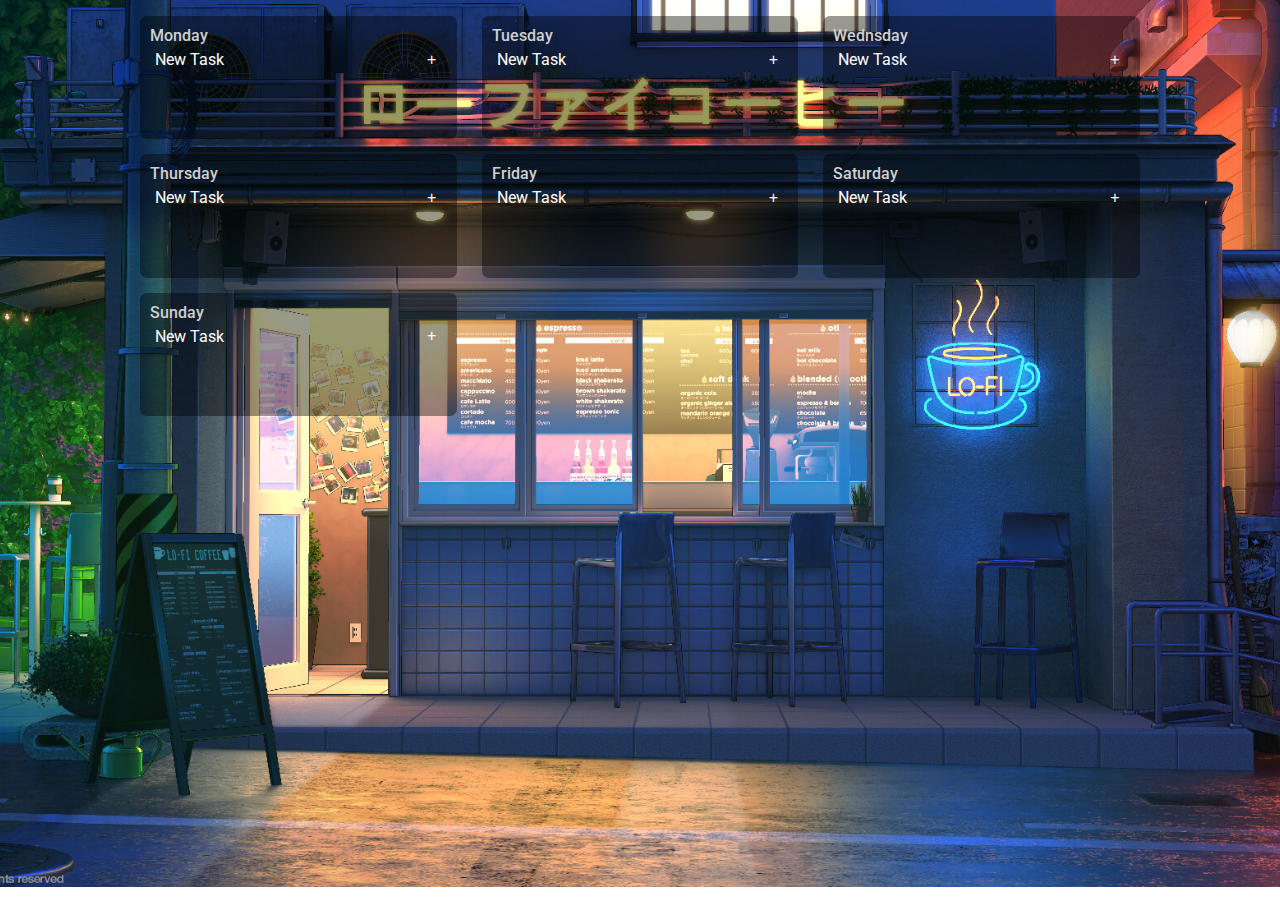
<file: index.html>
<!DOCTYPE html>
<html lang="en">
<head>
  <meta charset="UTF-8">
  <meta name="viewport" content="width=device-width, initial-scale=1.0">
  <title>To-do-list</title>
  <link rel="stylesheet" href="Styles/My To-Do-List.css">
  <!--Roboto-->
  <link rel="preconnect" href="https://fonts.googleapis.com">
  <link rel="preconnect" href="https://fonts.gstatic.com" crossorigin>
  <link href="https://fonts.googleapis.com/css2?family=Roboto:ital,wght@0,100;0,300;0,400;0,500;0,700;0,900;1,100;1,300;1,400;1,500;1,700;1,900&display=swap" rel="stylesheet">
</head>
<body>
  <div class="container">
    <!--Monday-->
    <div class="container2">Monday
      <div class="grid1">
        <input class="Input-Monday text-input" placeholder="New Task" onkeydown="pressEnter(monday, '.div-Monday', '.Input-Monday', 'Monday')">
        <button class="add-button" onclick="addTask(monday, '.div-Monday', '.Input-Monday', 'Monday')">+</button>
      </div>
      <div class="div-Monday grid2"></div>
    </div>
    <!--Tuesday-->
    <div class="container2">Tuesday
      <div class="grid1">
        <input class="Input-Tuesday text-input" placeholder="New Task" onkeydown="pressEnter(tuesday, '.div-Tuesday', '.Input-Tuesday', 'Tuesday')">
        <button class="add-button" onclick="addTask(tuesday, '.div-Tuesday', '.Input-Tuesday', 'Tuesday')">+</button>
      </div>
      <div class="div-Tuesday grid2"></div>
    </div>
    <!--Wednsday-->
    <div class="container2">Wednsday
      <div class="grid1">
        <input class="Input-Wednsday text-input" placeholder="New Task" onkeydown="pressEnter(wednsday, '.div-Wednsday', '.Input-Wednsday', 'Wednsday')">
        <button class="add-button" onclick="addTask(wednsday, '.div-Wednsday', '.Input-Wednsday', 'Wednsday')">+</button>
      </div>
      <div class="div-Wednsday grid2"></div>
    </div>
      <!--Thursday-->
      <div class="container2">Thursday
        <div class="grid1">
          <input class="Input-Thursday text-input" placeholder="New Task" onkeydown="pressEnter(thursday, '.div-Thursday', '.Input-Thursday', 'Thursday')">
          <button class="add-button" onclick="addTask(thursday, '.div-Thursday', '.Input-Thursday', 'Thursday')">+</button>
        </div>
        <div class="div-Thursday grid2"></div>
      </div>
      <!--Friday-->
      <div class="container2">Friday
        <div class="grid1">
          <input class="Input-Friday text-input" placeholder="New Task" onkeydown="pressEnter(friday, '.div-Friday', '.Input-Friday', 'Friday')">
          <button class="add-button" onclick="addTask(friday, '.div-Friday', '.Input-Friday', 'Friday')">+</button>
        </div>
        <div class="div-Friday grid2"></div>
      </div>
      <!--Saturday-->
      <div class="container2">Saturday
        <div class="grid1">
          <input class="Input-Saturday text-input" placeholder="New Task" onkeydown="pressEnter(saturday, '.div-Saturday', '.Input-Saturday', 'Saturday')">
          <button class="add-button" onclick="addTask(saturday, '.div-Saturday', '.Input-Saturday', 'Saturday')">+</button>
        </div>
        <div class="div-Saturday grid2"></div>
      </div>
      <!--Sunday-->
      <div class="container2">Sunday
        <div class="grid1">
          <input class="Input-Sunday text-input" placeholder="New Task" onkeydown="pressEnter(sunday, '.div-Sunday', '.Input-Sunday', 'Sunday')">
          <button class="add-button" onclick="addTask(sunday, '.div-Sunday', '.Input-Sunday', 'Sunday')">+</button>
        </div>
        <div class="div-Sunday grid2"></div>
      </div>
  </div>

  <script src="Script/My To-Do-List.js"></script>
</body>
</html>
</file>
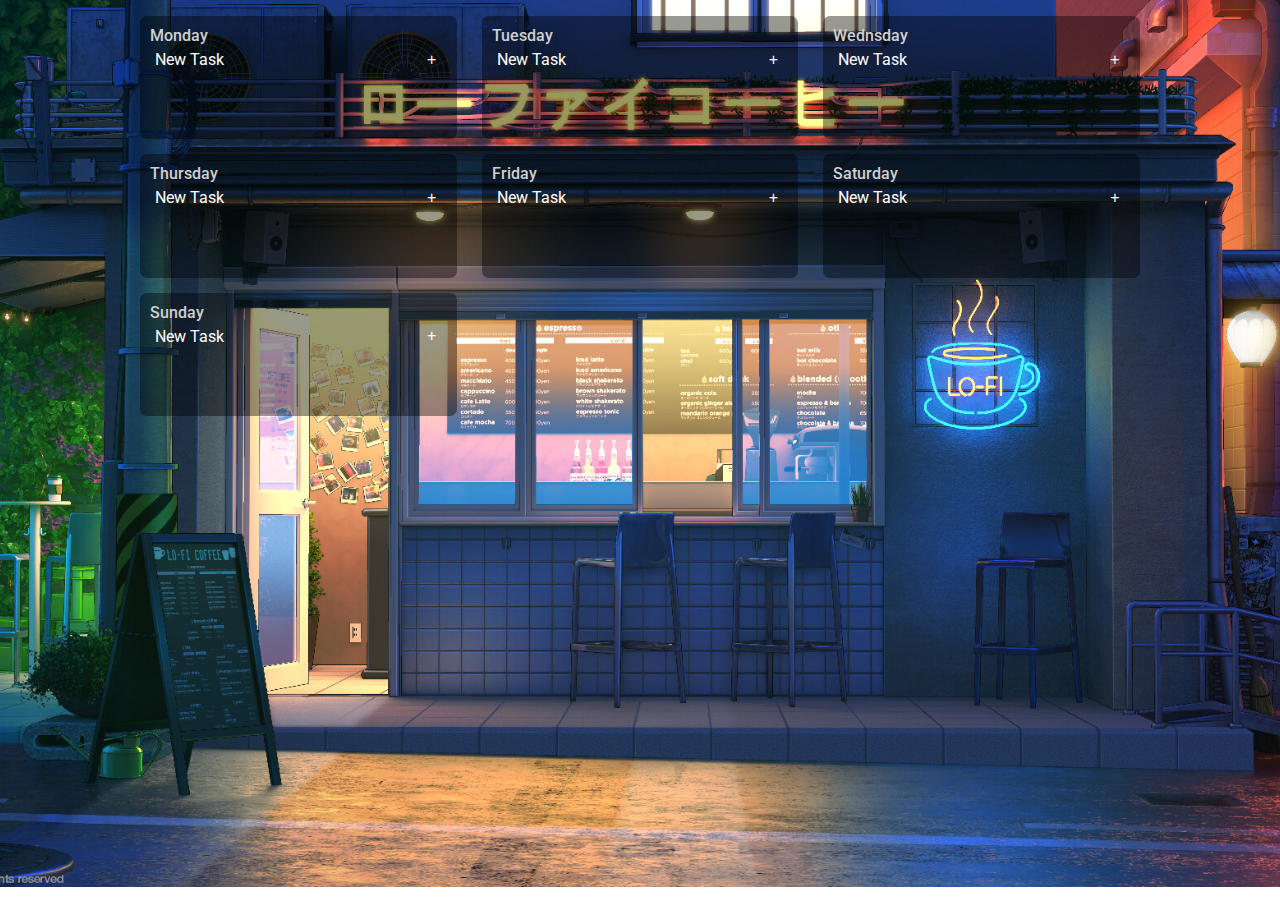
<file: My To-Do-List.html>
<!DOCTYPE html>
<html lang="en">
<head>
  <meta charset="UTF-8">
  <meta name="viewport" content="width=device-width, initial-scale=1.0">
  <title>To-do-list</title>
  <link rel="stylesheet" href="Styles/My To-Do-List.css">
  <!--Roboto-->
  <link rel="preconnect" href="https://fonts.googleapis.com">
  <link rel="preconnect" href="https://fonts.gstatic.com" crossorigin>
  <link href="https://fonts.googleapis.com/css2?family=Roboto:ital,wght@0,100;0,300;0,400;0,500;0,700;0,900;1,100;1,300;1,400;1,500;1,700;1,900&display=swap" rel="stylesheet">
</head>
<body>
  <div class="container">
    <!--Monday-->
    <div class="container2">Monday
      <div class="grid1">
        <input class="Input-Monday text-input" placeholder="New Task" onkeydown="pressEnter(monday, '.div-Monday', '.Input-Monday', 'Monday')">
        <button class="add-button" onclick="addTask(monday, '.div-Monday', '.Input-Monday', 'Monday')">+</button>
      </div>
      <div class="div-Monday grid2"></div>
    </div>
    <!--Tuesday-->
    <div class="container2">Tuesday
      <div class="grid1">
        <input class="Input-Tuesday text-input" placeholder="New Task" onkeydown="pressEnter(tuesday, '.div-Tuesday', '.Input-Tuesday', 'Tuesday')">
        <button class="add-button" onclick="addTask(tuesday, '.div-Tuesday', '.Input-Tuesday', 'Tuesday')">+</button>
      </div>
      <div class="div-Tuesday grid2"></div>
    </div>
    <!--Wednsday-->
    <div class="container2">Wednsday
      <div class="grid1">
        <input class="Input-Wednsday text-input" placeholder="New Task" onkeydown="pressEnter(wednsday, '.div-Wednsday', '.Input-Wednsday', 'Wednsday')">
        <button class="add-button" onclick="addTask(wednsday, '.div-Wednsday', '.Input-Wednsday', 'Wednsday')">+</button>
      </div>
      <div class="div-Wednsday grid2"></div>
    </div>
      <!--Thursday-->
      <div class="container2">Thursday
        <div class="grid1">
          <input class="Input-Thursday text-input" placeholder="New Task" onkeydown="pressEnter(thursday, '.div-Thursday', '.Input-Thursday', 'Thursday')">
          <button class="add-button" onclick="addTask(thursday, '.div-Thursday', '.Input-Thursday', 'Thursday')">+</button>
        </div>
        <div class="div-Thursday grid2"></div>
      </div>
      <!--Friday-->
      <div class="container2">Friday
        <div class="grid1">
          <input class="Input-Friday text-input" placeholder="New Task" onkeydown="pressEnter(friday, '.div-Friday', '.Input-Friday', 'Friday')">
          <button class="add-button" onclick="addTask(friday, '.div-Friday', '.Input-Friday', 'Friday')">+</button>
        </div>
        <div class="div-Friday grid2"></div>
      </div>
      <!--Saturday-->
      <div class="container2">Saturday
        <div class="grid1">
          <input class="Input-Saturday text-input" placeholder="New Task" onkeydown="pressEnter(saturday, '.div-Saturday', '.Input-Saturday', 'Saturday')">
          <button class="add-button" onclick="addTask(saturday, '.div-Saturday', '.Input-Saturday', 'Saturday')">+</button>
        </div>
        <div class="div-Saturday grid2"></div>
      </div>
      <!--Sunday-->
      <div class="container2">Sunday
        <div class="grid1">
          <input class="Input-Sunday text-input" placeholder="New Task" onkeydown="pressEnter(sunday, '.div-Sunday', '.Input-Sunday', 'Sunday')">
          <button class="add-button" onclick="addTask(sunday, '.div-Sunday', '.Input-Sunday', 'Sunday')">+</button>
        </div>
        <div class="div-Sunday grid2"></div>
      </div>
  </div>

  <script src="Script/My To-Do-List.js"></script>
</body>
</html>
</file>
<file: Styles/My To-Do-List.css>
*{
  margin: 0;
}
body, html{
  font-family: roboto, arial;
  font-size: 16px;
  color: rgb(208, 208, 208);
  padding: 8px 70px;
  display: grid;
  justify-content: center;
  grid-template-columns: 1fr;
}
body {
  background-image: url('../Images/wallpaper4.jpg');
  background-size: cover;
  background-repeat: no-repeat;
  background-position: center;
  height: 95vh;
  margin: 0;
}
.container {
  display: grid;
  grid-template-columns: 1fr 1fr 1fr;
  height: 400px;
  font-weight: 500;
  column-gap: 25px;
  row-gap: 15px;
}
.container2 {
  box-shadow: 0px 0px 0px rgba(0, 0, 0, 0.5);
  padding: 10px;
  border-radius: 7px;
  background-color: rgba(0, 0, 0, 0.4);
  transition: ease-in 0.15s;
}
.container2:hover {
  transform: scale(1.07);
}
.grid1,
.grid2{
  display: grid;
  grid-template-columns: 1fr 30px;
  column-gap: 10px;
  row-gap: 10px;
  align-items: center;
}
.grid1{
  align-items: stretch;
  margin-bottom: 15px;
}
.text-input{
  font-family: roboto, arial;
  color: white;
  padding: 5px;
  font-size: 16px;
  border-radius: 5px;
  border: none;
  background-color: transparent;
  outline-style: none;
}
.text-input::placeholder {
  color: white;
  font-family: roboto, arial;
}

.add-button{
  background-color: transparent;
  padding: 5px 0px;
  color: white;
  border: none;
  font-size: 16px;
  border-radius: 100px;
  cursor: pointer;
  transition: 0.15s;
}
.delete-Button{
  background-color: transparent;
  color: white;
  border: none;
  font-size: 16px;
  padding: 5px 0px;
  border-radius: 100px;
  cursor: pointer;
  transition: 0.15s;
}
button:hover {
  color: white;
  background-color: black;
}
button:active {
  color: black;
  background-color: white;
}

@media (max-width:699px) {
  .container{
    grid-template-columns: 1fr;
  }
}
@media (min-width:700px) and (max-width:1000px) {
  .container{
    grid-template-columns: 1fr 1fr;
  }
}
@media (min-width:1001px) and (max-width: 1199px) {
  .container{
    grid-template-columns: 1fr 1fr 1fr;
  }
}
</file>
